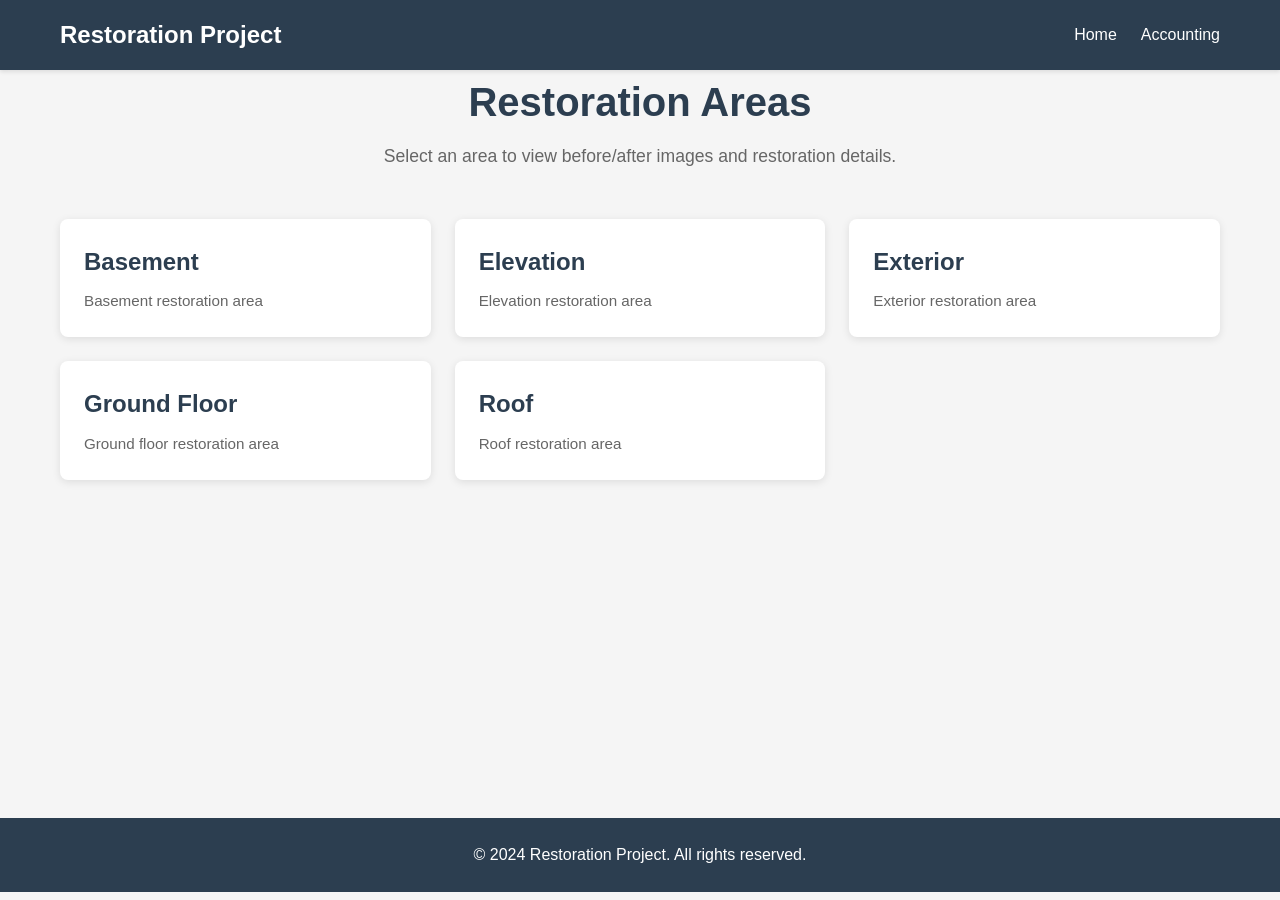
<file: index.html>
<!DOCTYPE html>
<html lang="en">
<head>
    <meta charset="UTF-8">
    <meta name="viewport" content="width=device-width, initial-scale=1.0">
    <title>Restoration Project - Home</title>
    <link rel="stylesheet" href="css/styles.css">
</head>
<body>
    <header>
        <div class="container">
            <h1>Restoration Project</h1>
            <nav>
                <a href="index.html">Home</a>
                <a href="accounting.html">Accounting</a>
            </nav>
        </div>
    </header>

    <main class="container">
        <section class="hero">
            <h2>Restoration Areas</h2>
            <p>Select an area to view before/after images and restoration details.</p>
        </section>

        <section class="areas-grid" id="areasContainer">
            <!-- Areas will be dynamically loaded -->
        </section>
    </main>

    <footer>
        <div class="container">
            <p>&copy; 2024 Restoration Project. All rights reserved.</p>
        </div>
    </footer>

    <script src="data/areas-data.js"></script>
    <script src="js/script.js"></script>
</body>
</html>
</file>
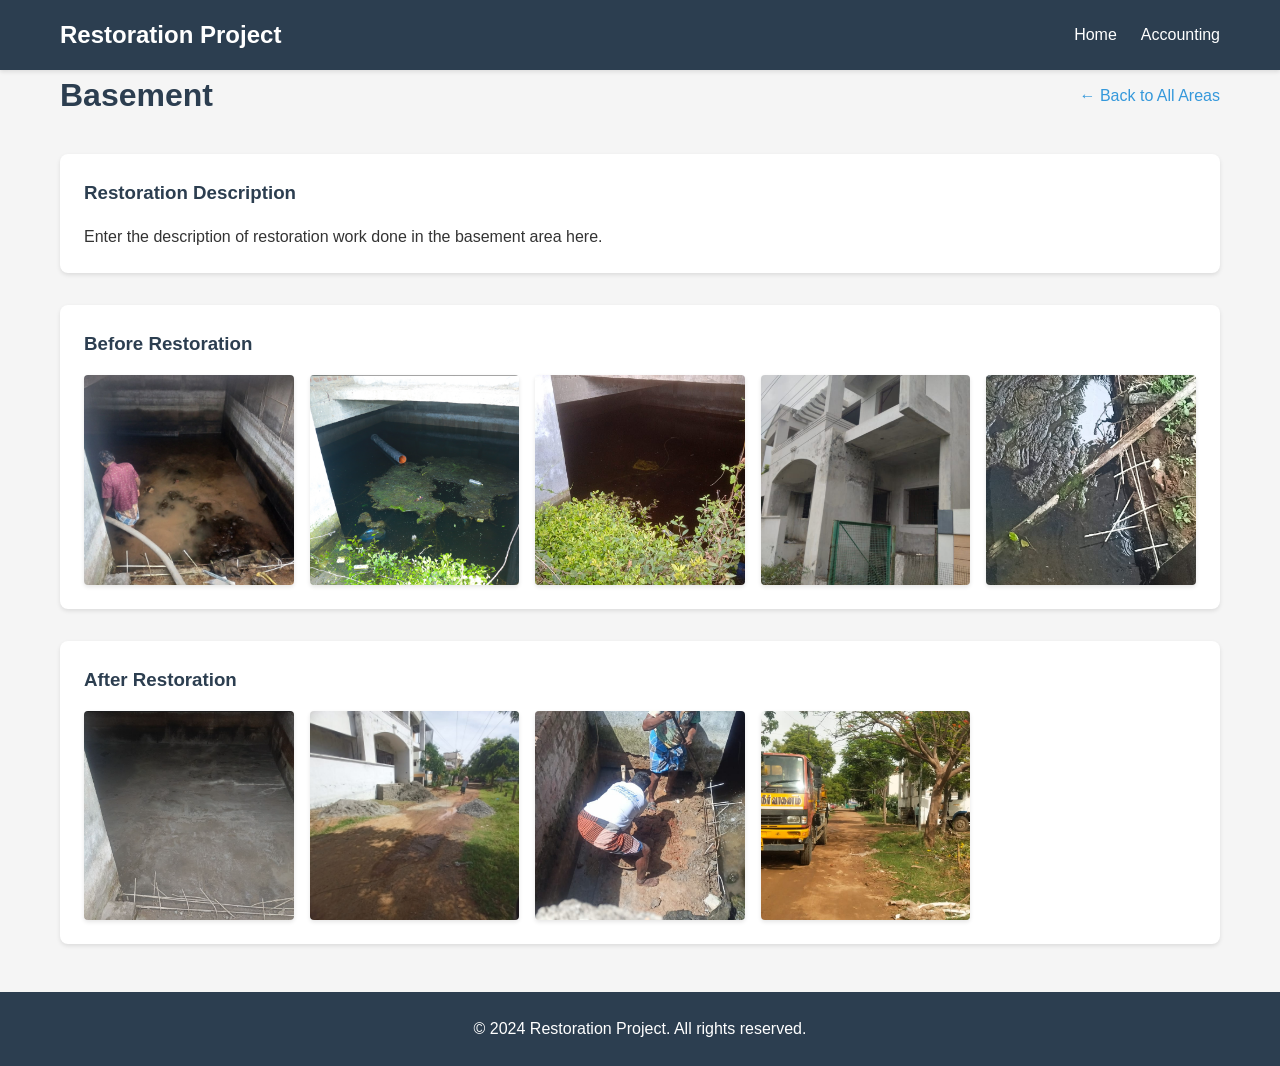
<file: areas/basement/index.html>
<!DOCTYPE html>
<html lang="en">
<head>
    <meta charset="UTF-8">
    <meta name="viewport" content="width=device-width, initial-scale=1.0">
    <title>Basement - Restoration Project</title>
    <link rel="stylesheet" href="../../css/styles.css">
</head>
<body>
    <header>
        <div class="container">
            <h1>Restoration Project</h1>
            <nav>
                <a href="../../index.html">Home</a>
                <a href="../../accounting.html">Accounting</a>
            </nav>
        </div>
    </header>

    <main class="container">
        <section class="area-header">
            <h2>Basement</h2>
            <a href="../../index.html" class="back-link">← Back to All Areas</a>
        </section>

        <section class="area-description">
            <h3>Restoration Description</h3>
            <p>
                Enter the description of restoration work done in the basement area here.
            </p>
        </section>

        <section class="before-section">
            <h3>Before Restoration</h3>
            <div class="image-gallery" id="beforeGallery">
                <!-- Before images will be loaded from basement/before/ folder -->
            </div>
        </section>

        <section class="after-section">
            <h3>After Restoration</h3>
            <div class="image-gallery" id="afterGallery">
                <!-- After images will be loaded from basement/workdone/ folder -->
            </div>
        </section>
    </main>

    <footer>
        <div class="container">
            <p>&copy; 2024 Restoration Project. All rights reserved.</p>
        </div>
    </footer>

    <div id="imageModal" class="modal">
        <span class="close">&times;</span>
        <img class="modal-content" id="modalImage">
    </div>

    <script src="../../data/images-data.js"></script>
    <script src="../../js/area-detail.js"></script>
    <script>
        // Load images for basement area
        // Images are in: before/ and workdone/ (same folder level)
        const areaName = 'basement';
        loadAreaImages(areaName);
    </script>
</body>
</html>
</file>
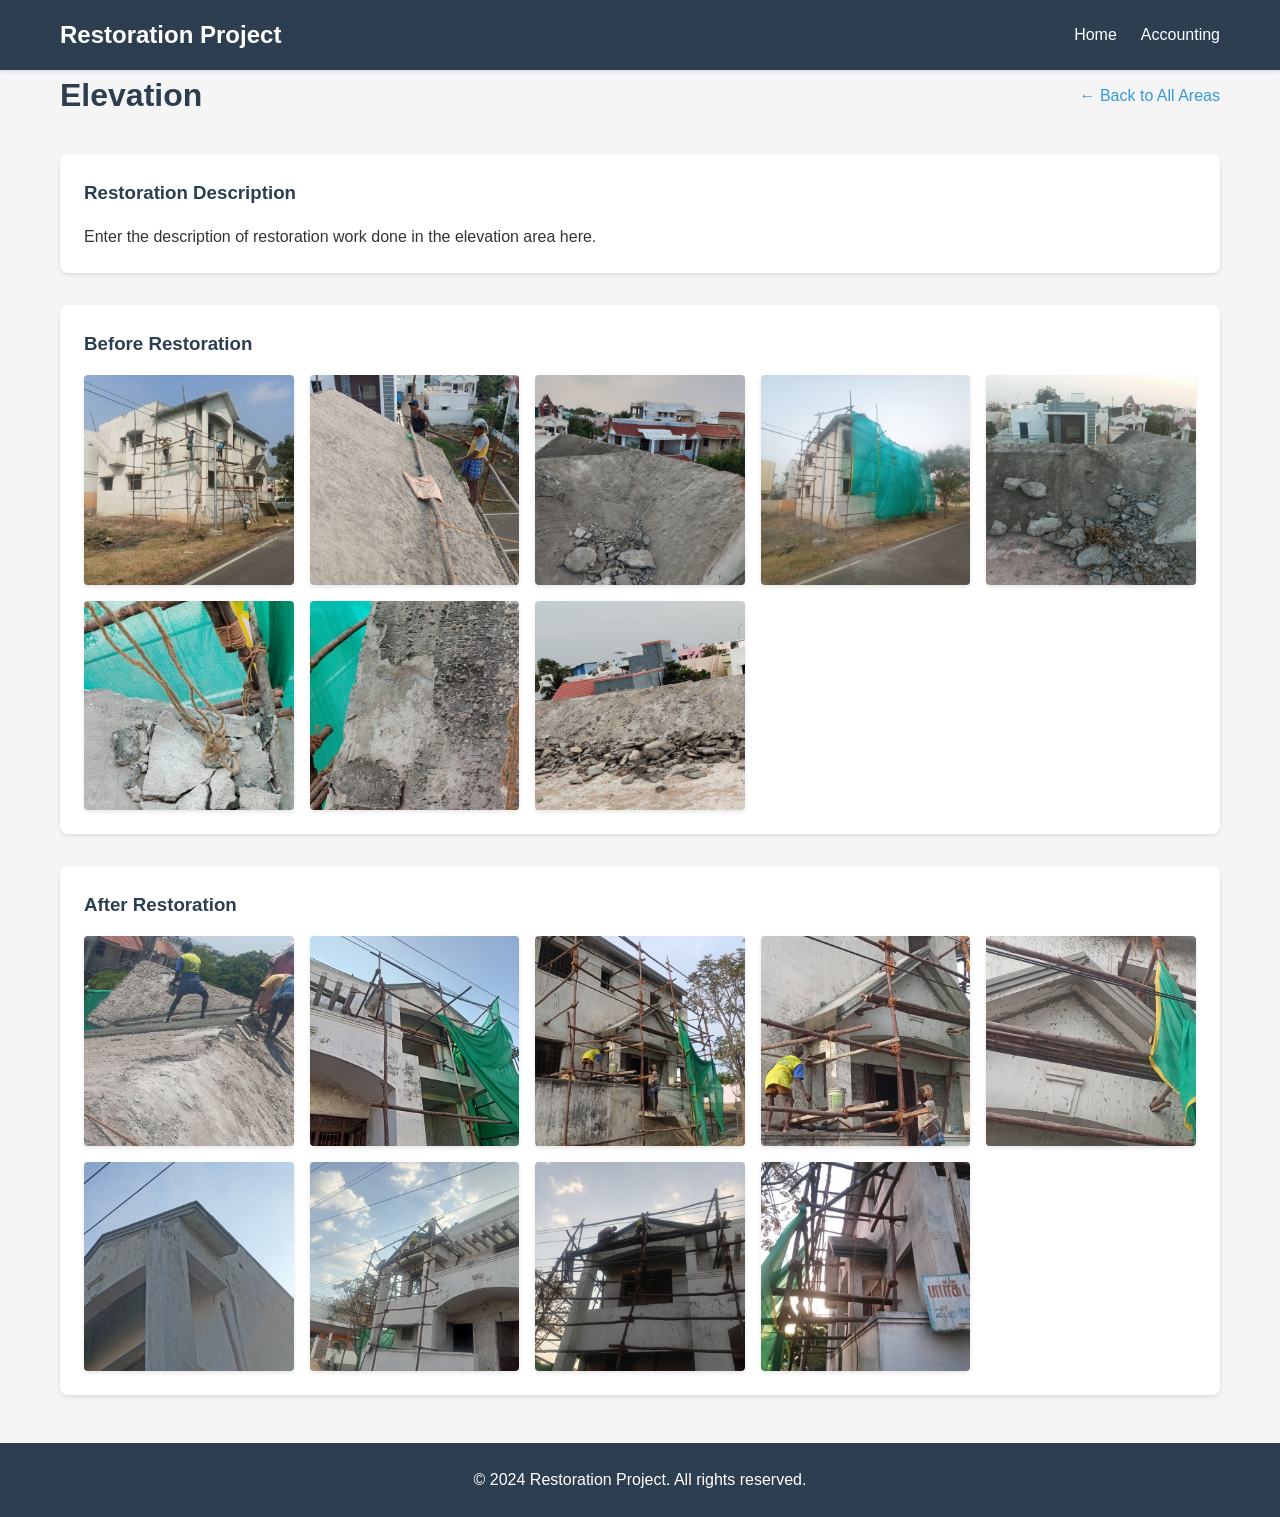
<file: areas/elevation/index.html>
<!DOCTYPE html>
<html lang="en">
<head>
    <meta charset="UTF-8">
    <meta name="viewport" content="width=device-width, initial-scale=1.0">
    <title>Elevation - Restoration Project</title>
    <link rel="stylesheet" href="../../css/styles.css">
</head>
<body>
    <header>
        <div class="container">
            <h1>Restoration Project</h1>
            <nav>
                <a href="../../index.html">Home</a>
                <a href="../../accounting.html">Accounting</a>
            </nav>
        </div>
    </header>

    <main class="container">
        <section class="area-header">
            <h2>Elevation</h2>
            <a href="../../index.html" class="back-link">← Back to All Areas</a>
        </section>

        <section class="area-description">
            <h3>Restoration Description</h3>
            <p>
                Enter the description of restoration work done in the elevation area here.
            </p>
        </section>

        <section class="before-section">
            <h3>Before Restoration</h3>
            <div class="image-gallery" id="beforeGallery">
                <!-- Before images will be loaded from elevation/before/ folder -->
            </div>
        </section>

        <section class="after-section">
            <h3>After Restoration</h3>
            <div class="image-gallery" id="afterGallery">
                <!-- After images will be loaded from elevation/workdone/ folder -->
            </div>
        </section>
    </main>

    <footer>
        <div class="container">
            <p>&copy; 2024 Restoration Project. All rights reserved.</p>
        </div>
    </footer>

    <div id="imageModal" class="modal">
        <span class="close">&times;</span>
        <img class="modal-content" id="modalImage">
    </div>

    <script src="../../data/images-data.js"></script>
    <script src="../../js/area-detail.js"></script>
    <script>
        // Load images for elevation area
        const areaName = 'elevation';
        loadAreaImages(areaName);
    </script>
</body>
</html>
</file>
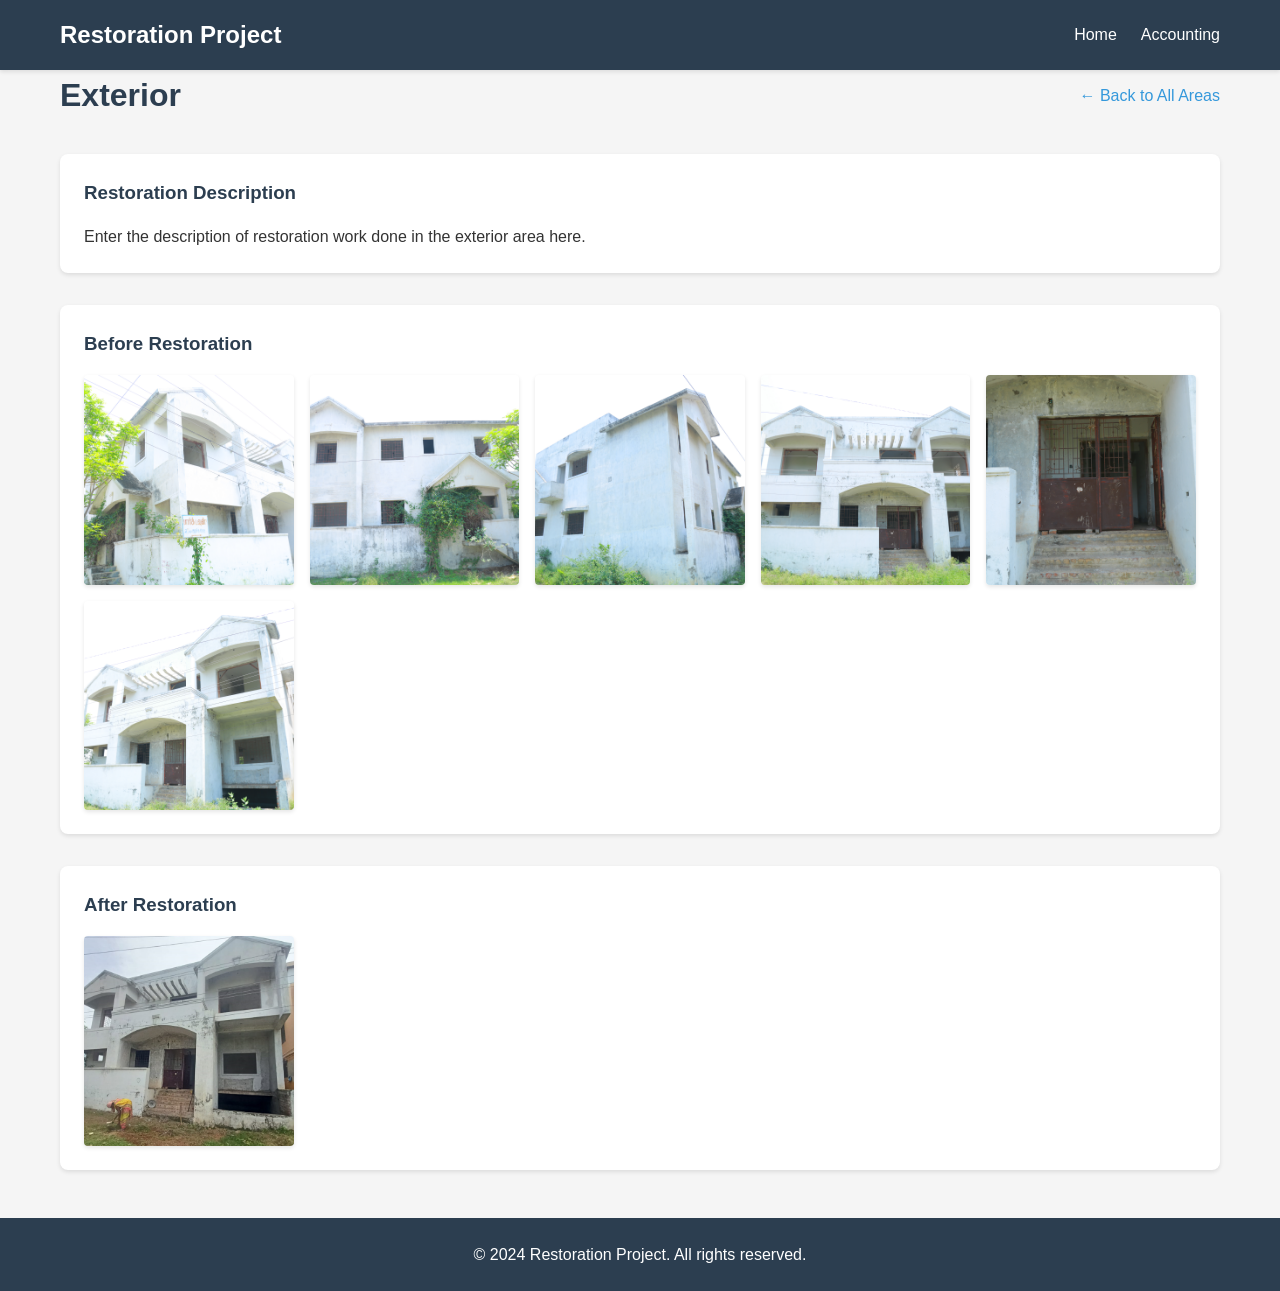
<file: areas/exterior/index.html>
<!DOCTYPE html>
<html lang="en">
<head>
    <meta charset="UTF-8">
    <meta name="viewport" content="width=device-width, initial-scale=1.0">
    <title>Exterior - Restoration Project</title>
    <link rel="stylesheet" href="../../css/styles.css">
</head>
<body>
    <header>
        <div class="container">
            <h1>Restoration Project</h1>
            <nav>
                <a href="../../index.html">Home</a>
                <a href="../../accounting.html">Accounting</a>
            </nav>
        </div>
    </header>

    <main class="container">
        <section class="area-header">
            <h2>Exterior</h2>
            <a href="../../index.html" class="back-link">← Back to All Areas</a>
        </section>

        <section class="area-description">
            <h3>Restoration Description</h3>
            <p>
                Enter the description of restoration work done in the exterior area here.
            </p>
        </section>

        <section class="before-section">
            <h3>Before Restoration</h3>
            <div class="image-gallery" id="beforeGallery">
                <!-- Before images will be loaded from exterior/before/ folder -->
            </div>
        </section>

        <section class="after-section">
            <h3>After Restoration</h3>
            <div class="image-gallery" id="afterGallery">
                <!-- After images will be loaded from exterior/workdone/ folder -->
            </div>
        </section>
    </main>

    <footer>
        <div class="container">
            <p>&copy; 2024 Restoration Project. All rights reserved.</p>
        </div>
    </footer>

    <div id="imageModal" class="modal">
        <span class="close">&times;</span>
        <img class="modal-content" id="modalImage">
    </div>

    <script src="../../data/images-data.js"></script>
    <script src="../../js/area-detail.js"></script>
    <script>
        // Load images for exterior area
        const areaName = 'exterior';
        loadAreaImages(areaName);
    </script>
</body>
</html>
</file>
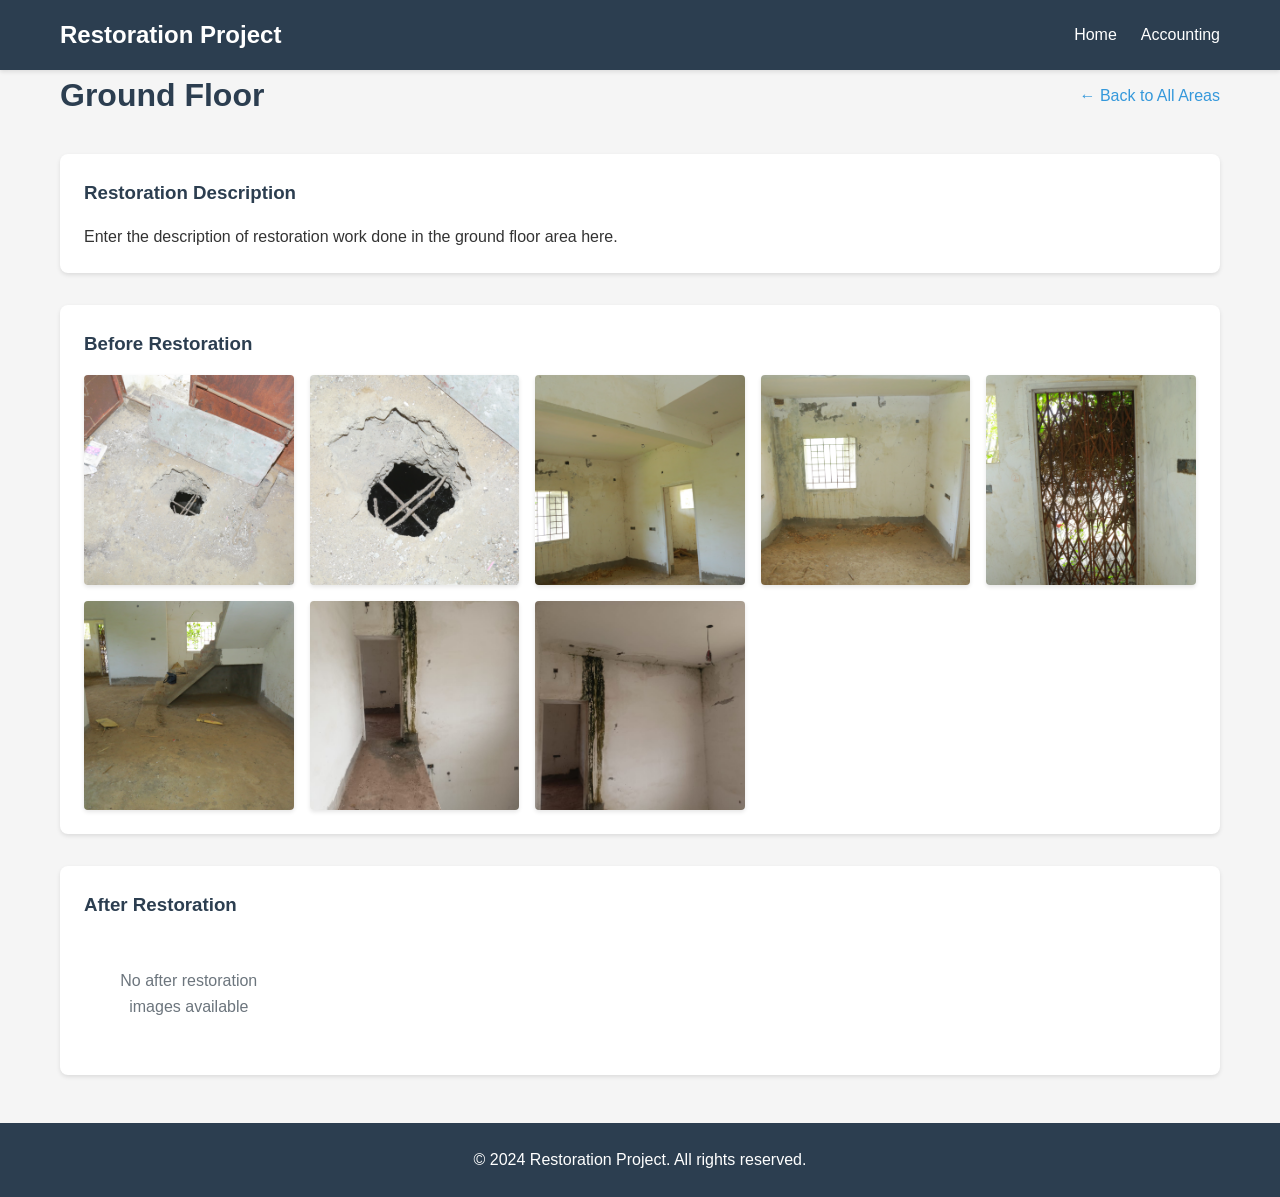
<file: areas/groundfloor/index.html>
<!DOCTYPE html>
<html lang="en">
<head>
    <meta charset="UTF-8">
    <meta name="viewport" content="width=device-width, initial-scale=1.0">
    <title>Ground Floor - Restoration Project</title>
    <link rel="stylesheet" href="../../css/styles.css">
</head>
<body>
    <header>
        <div class="container">
            <h1>Restoration Project</h1>
            <nav>
                <a href="../../index.html">Home</a>
                <a href="../../accounting.html">Accounting</a>
            </nav>
        </div>
    </header>

    <main class="container">
        <section class="area-header">
            <h2>Ground Floor</h2>
            <a href="../../index.html" class="back-link">← Back to All Areas</a>
        </section>

        <section class="area-description">
            <h3>Restoration Description</h3>
            <p>
                Enter the description of restoration work done in the ground floor area here.
            </p>
        </section>

        <section class="before-section">
            <h3>Before Restoration</h3>
            <div class="image-gallery" id="beforeGallery">
                <!-- Before images will be loaded from groundfloor/before/ folder -->
            </div>
        </section>

        <section class="after-section">
            <h3>After Restoration</h3>
            <div class="image-gallery" id="afterGallery">
                <!-- After images will be loaded from groundfloor/workdone/ folder -->
            </div>
        </section>
    </main>

    <footer>
        <div class="container">
            <p>&copy; 2024 Restoration Project. All rights reserved.</p>
        </div>
    </footer>

    <div id="imageModal" class="modal">
        <span class="close">&times;</span>
        <img class="modal-content" id="modalImage">
    </div>

    <script src="../../data/images-data.js"></script>
    <script src="../../js/area-detail.js"></script>
    <script>
        // Load images for groundfloor area
        const areaName = 'groundfloor';
        loadAreaImages(areaName);
    </script>
</body>
</html>
</file>
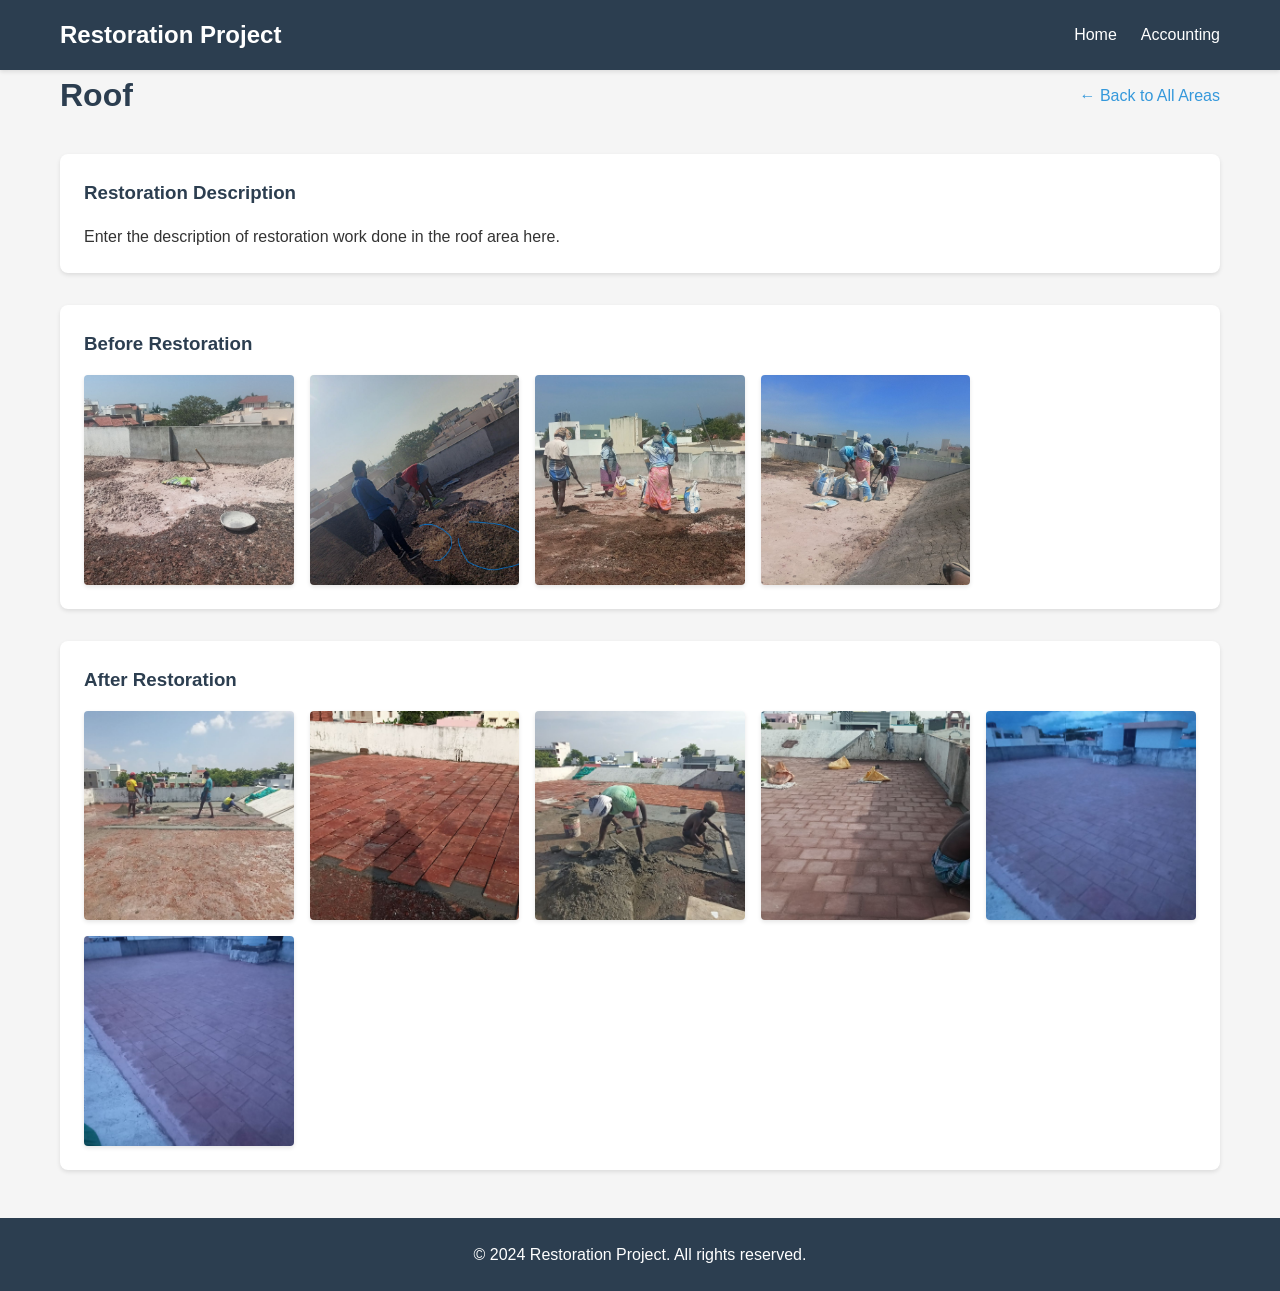
<file: areas/roof/index.html>
<!DOCTYPE html>
<html lang="en">
<head>
    <meta charset="UTF-8">
    <meta name="viewport" content="width=device-width, initial-scale=1.0">
    <title>Roof - Restoration Project</title>
    <link rel="stylesheet" href="../../css/styles.css">
</head>
<body>
    <header>
        <div class="container">
            <h1>Restoration Project</h1>
            <nav>
                <a href="../../index.html">Home</a>
                <a href="../../accounting.html">Accounting</a>
            </nav>
        </div>
    </header>

    <main class="container">
        <section class="area-header">
            <h2>Roof</h2>
            <a href="../../index.html" class="back-link">← Back to All Areas</a>
        </section>

        <section class="area-description">
            <h3>Restoration Description</h3>
            <p>
                Enter the description of restoration work done in the roof area here.
            </p>
        </section>

        <section class="before-section">
            <h3>Before Restoration</h3>
            <div class="image-gallery" id="beforeGallery">
                <!-- Before images will be loaded from roof/before/ folder -->
            </div>
        </section>

        <section class="after-section">
            <h3>After Restoration</h3>
            <div class="image-gallery" id="afterGallery">
                <!-- After images will be loaded from roof/workdone/ folder -->
            </div>
        </section>
    </main>

    <footer>
        <div class="container">
            <p>&copy; 2024 Restoration Project. All rights reserved.</p>
        </div>
    </footer>

    <div id="imageModal" class="modal">
        <span class="close">&times;</span>
        <img class="modal-content" id="modalImage">
    </div>

    <script src="../../data/images-data.js"></script>
    <script src="../../js/area-detail.js"></script>
    <script>
        // Load images for roof area
        const areaName = 'roof';
        loadAreaImages(areaName);
    </script>
</body>
</html>
</file>
<file: css/styles.css>
/* Reset and Base Styles */
* {
    margin: 0;
    padding: 0;
    box-sizing: border-box;
}

body {
    font-family: -apple-system, BlinkMacSystemFont, 'Segoe UI', Roboto, 'Helvetica Neue', Arial, sans-serif;
    line-height: 1.6;
    color: #333;
    background-color: #f5f5f5;
}

.container {
    max-width: 1200px;
    margin: 0 auto;
    padding: 0 20px;
}

/* Header Styles */
header {
    background-color: #2c3e50;
    color: white;
    padding: 1rem 0;
    box-shadow: 0 2px 4px rgba(0,0,0,0.1);
}

header .container {
    display: flex;
    justify-content: space-between;
    align-items: center;
}

header h1 {
    font-size: 1.5rem;
    font-weight: 600;
}

nav {
    display: flex;
    gap: 1.5rem;
}

nav a {
    color: white;
    text-decoration: none;
    font-weight: 500;
    transition: opacity 0.3s;
}

nav a:hover {
    opacity: 0.8;
}

/* Main Content */
main {
    padding: 2rem 0;
    min-height: calc(100vh - 200px);
}

.hero {
    text-align: center;
    margin-bottom: 3rem;
}

.hero h2 {
    font-size: 2.5rem;
    margin-bottom: 0.5rem;
    color: #2c3e50;
}

.hero p {
    font-size: 1.1rem;
    color: #666;
}

/* Areas Grid */
.areas-grid {
    display: grid;
    grid-template-columns: repeat(auto-fill, minmax(280px, 1fr));
    gap: 1.5rem;
    margin-top: 2rem;
}

.area-card {
    background: white;
    border-radius: 8px;
    padding: 1.5rem;
    text-decoration: none;
    color: inherit;
    box-shadow: 0 2px 8px rgba(0,0,0,0.1);
    transition: transform 0.3s, box-shadow 0.3s;
    display: block;
}

.area-card:hover {
    transform: translateY(-4px);
    box-shadow: 0 4px 12px rgba(0,0,0,0.15);
}

.area-card-title {
    font-size: 1.5rem;
    margin-bottom: 0.5rem;
    color: #2c3e50;
}

.area-card-description {
    color: #666;
    font-size: 0.95rem;
}

/* Area Detail Page Styles */
.area-header {
    margin-bottom: 2rem;
    display: flex;
    justify-content: space-between;
    align-items: center;
}

.area-header h2 {
    font-size: 2rem;
    color: #2c3e50;
}

.back-link {
    color: #3498db;
    text-decoration: none;
    font-weight: 500;
    transition: color 0.3s;
}

.back-link:hover {
    color: #2980b9;
}

.area-description {
    background: white;
    padding: 1.5rem;
    border-radius: 8px;
    margin-bottom: 2rem;
    box-shadow: 0 2px 4px rgba(0,0,0,0.1);
}

.area-description h3 {
    margin-bottom: 1rem;
    color: #2c3e50;
}

.before-section,
.after-section {
    background: white;
    padding: 1.5rem;
    border-radius: 8px;
    margin-bottom: 2rem;
    box-shadow: 0 2px 4px rgba(0,0,0,0.1);
}

.before-section h3,
.after-section h3 {
    margin-bottom: 1rem;
    color: #2c3e50;
}

/* Image Gallery */
.image-gallery {
    display: grid;
    grid-template-columns: repeat(auto-fill, minmax(200px, 1fr));
    gap: 1rem;
    margin-top: 1rem;
}

.gallery-item {
    position: relative;
    overflow: hidden;
    border-radius: 4px;
    aspect-ratio: 1;
    cursor: pointer;
    box-shadow: 0 2px 4px rgba(0,0,0,0.1);
    transition: transform 0.3s;
}

.gallery-item:hover {
    transform: scale(1.05);
}

.gallery-item img {
    width: 100%;
    height: 100%;
    object-fit: cover;
    display: block;
}

/* Modal Styles */
.modal {
    display: none;
    position: fixed;
    z-index: 1000;
    left: 0;
    top: 0;
    width: 100%;
    height: 100%;
    background-color: rgba(0,0,0,0.9);
    overflow: auto;
}

.modal-content {
    margin: auto;
    display: block;
    width: 90%;
    max-width: 1200px;
    margin-top: 50px;
    animation: zoom 0.3s;
}

@keyframes zoom {
    from {transform: scale(0)}
    to {transform: scale(1)}
}

.close {
    position: absolute;
    top: 15px;
    right: 35px;
    color: #f1f1f1;
    font-size: 40px;
    font-weight: bold;
    cursor: pointer;
    transition: color 0.3s;
}

.close:hover {
    color: #fff;
}

/* Footer */
footer {
    background-color: #2c3e50;
    color: white;
    text-align: center;
    padding: 1.5rem 0;
    margin-top: 3rem;
}

/* Responsive Design */
@media (max-width: 768px) {
    header .container {
        flex-direction: column;
        gap: 1rem;
    }

    nav {
        flex-direction: column;
        gap: 0.5rem;
        text-align: center;
    }

    .hero h2 {
        font-size: 2rem;
    }

    .areas-grid {
        grid-template-columns: 1fr;
    }

    .area-header {
        flex-direction: column;
        align-items: flex-start;
        gap: 1rem;
    }

    .image-gallery {
        grid-template-columns: repeat(auto-fill, minmax(150px, 1fr));
    }

    .modal-content {
        width: 95%;
        margin-top: 20px;
    }

    .close {
        top: 10px;
        right: 20px;
        font-size: 30px;
    }
}
</file>
